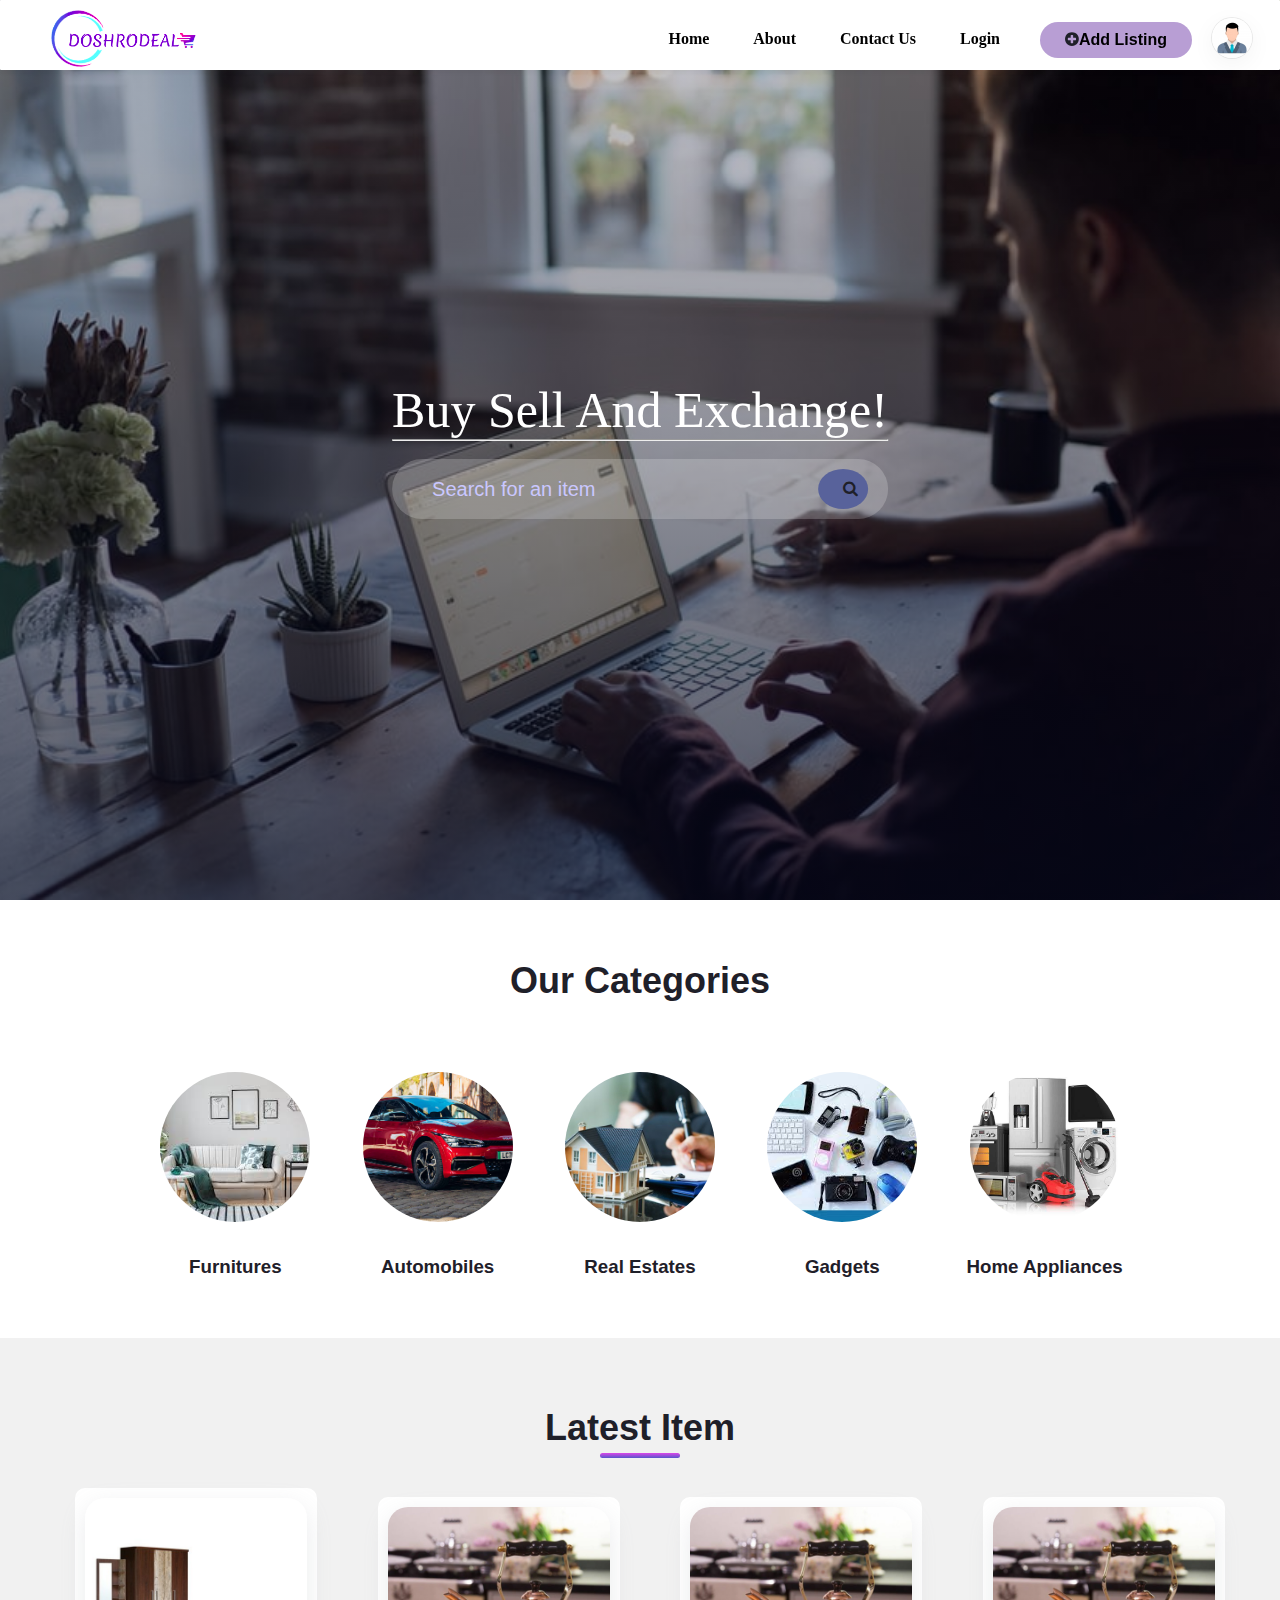
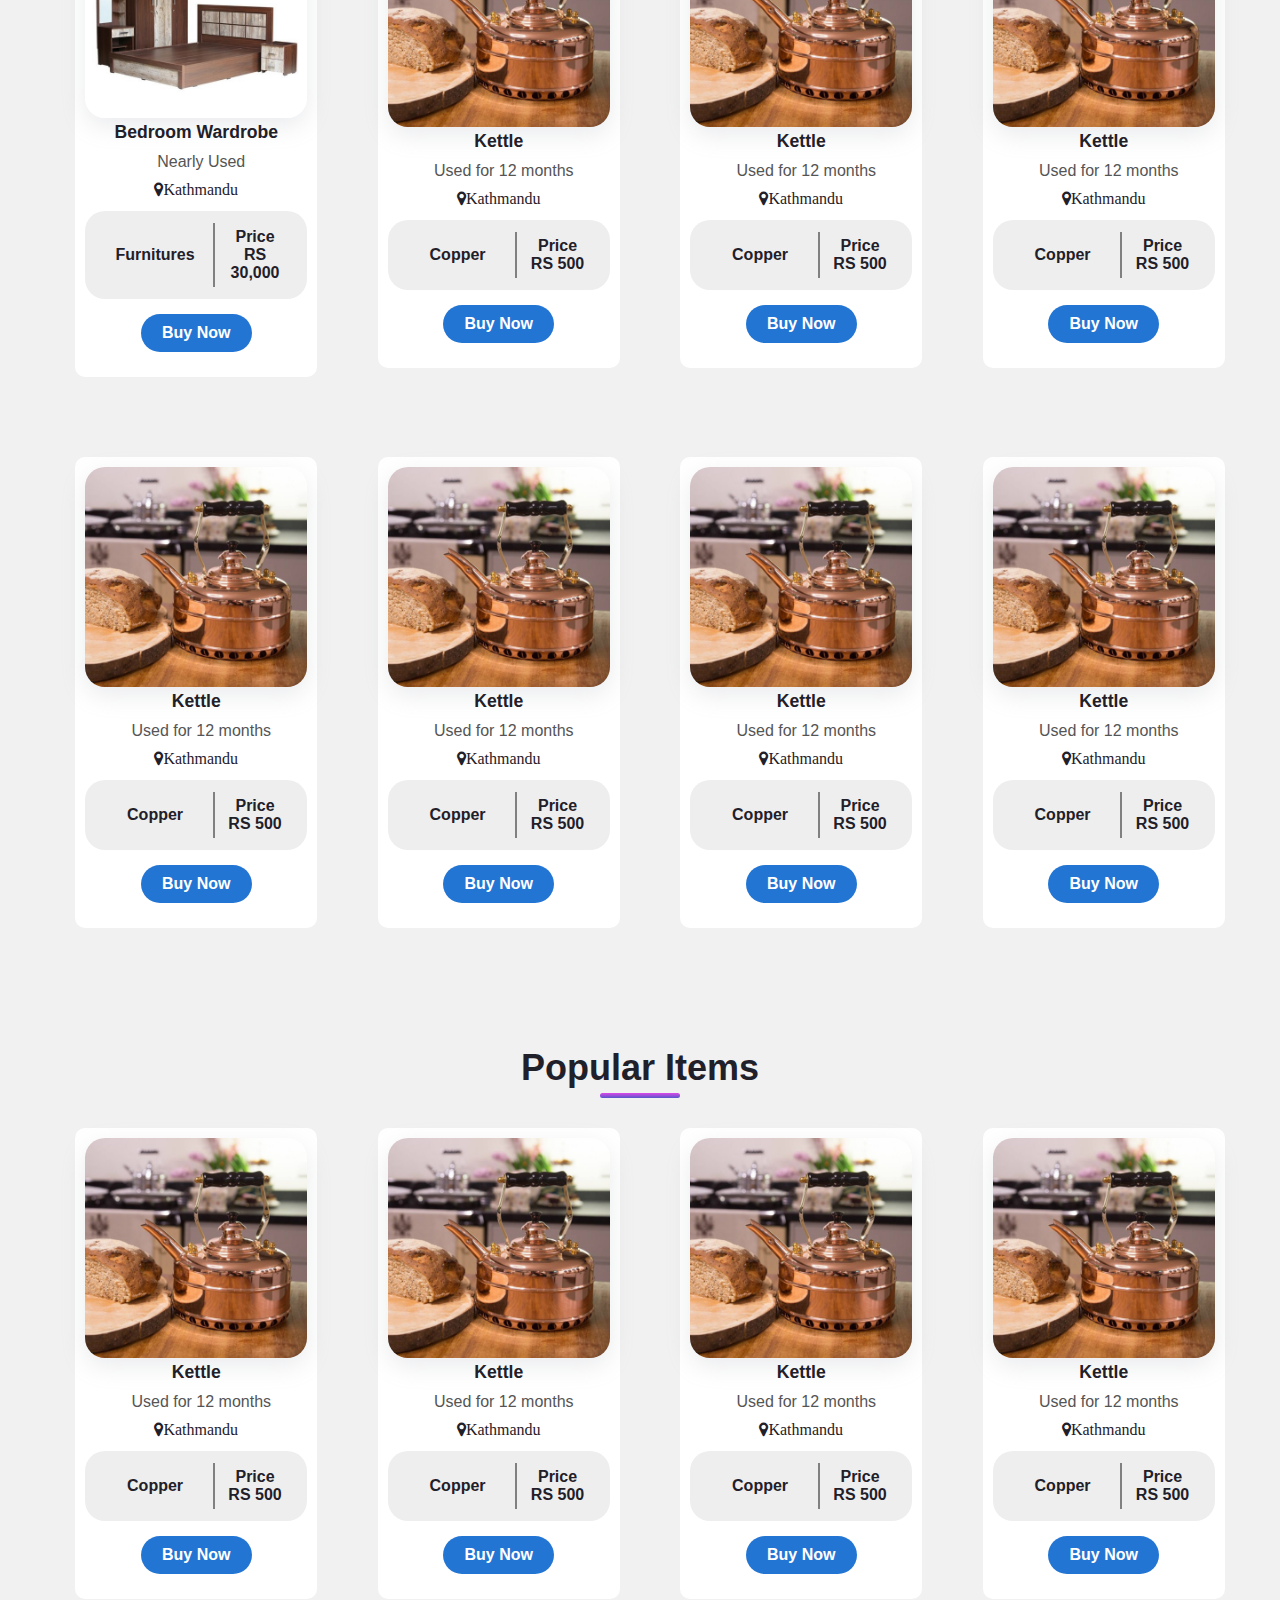
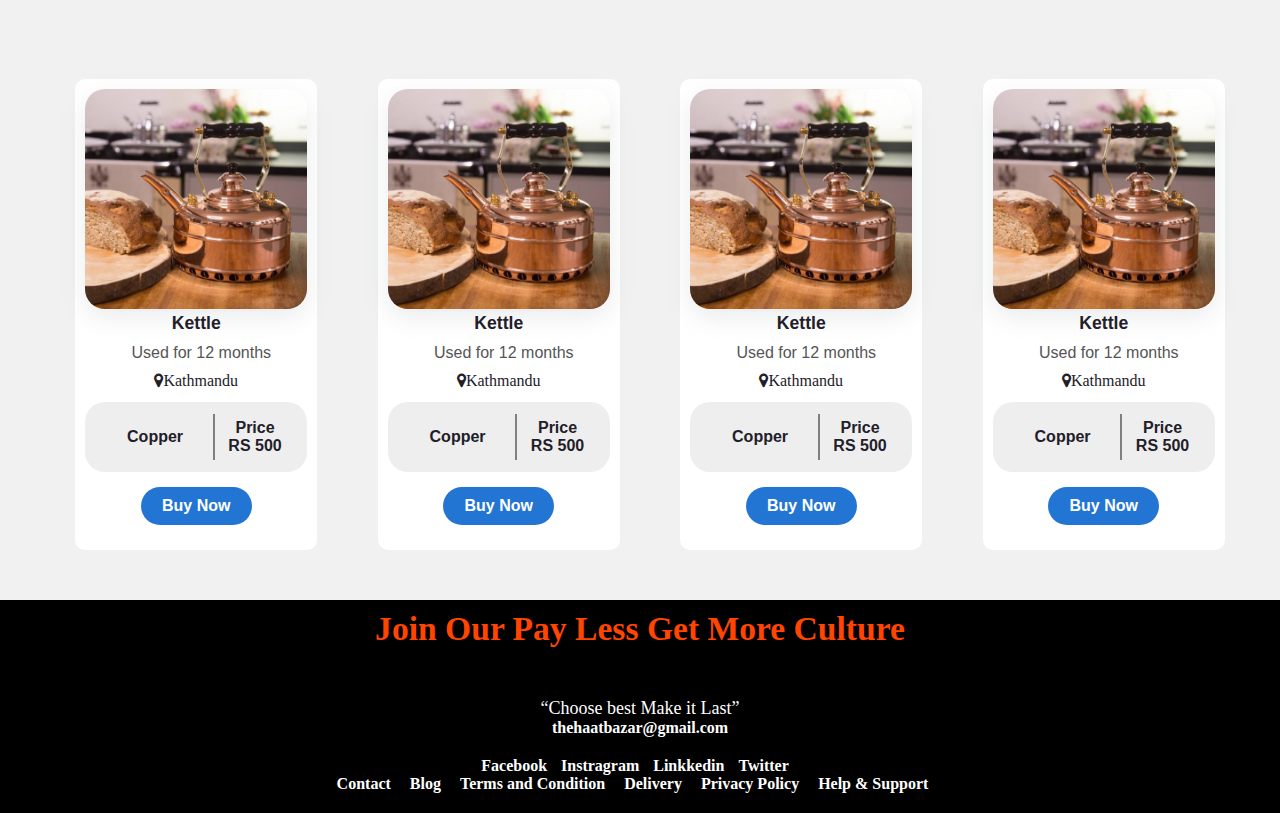
<file: index.html>
<!DOCTYPE html>
<html lang="en">
<head>
    <meta charset="UTF-8">
    <meta http-equiv="X-UA-Compatible" content="IE=edge">
    <meta name="viewport" content="width=device-width, initial-scale=1.0">
    <title>DoshroDeal | Buy and Sell Online</title>
    <link rel="stylesheet" href="./style.css">
    <link rel="stylesheet" href="./login.css">
    <!-- <link rel="stylesheet" href="./login.css"> -->
    <link rel="stylesheet" href="https://stackpath.bootstrapcdn.com/font-awesome/4.7.0/css/font-awesome.min.css">
    
    

</head>
<body>
    
    <!-- Navigation Bar -->
    <header>

        <a href="index.html" class="logo"><img src="images/Screenshot from 2022-04-08 23-38-46.png" alt="logo " class="logo"></a>
       
        <nav>
            <ul class="nav-links">
                <li><a href="#">Home</a></li>
                <li><a href="about.html">About</a></li>
                <li><a href="">Contact Us

                </a></li>
                <li><a href="login.php">Login</a></li>
            </ul>
        </nav>
        <div class="nav-sell">
        <a href="#" class="cta"> <button><i class="fa fa-plus-circle" aria-hidden="true"></i>Add Listing</button></a>
    </div>
    <div class="nav-profile" id="user-menu">
       <img src="images/6481225432795d8cdf48f0f85800cf66.jpg" alt="">
    </div>
  
    </header>

<!-- user profile side-bar start-->
<div class="side-bar">
    <div id="close-side-bar"> 
        <i class="fa fa-times"  ></i>
    </div>
    <div class="user">
        <img src="images/6481225432795d8cdf48f0f85800cf66.jpg" alt="">
        <h3>User 1</h3>
        <div class="user-navbar">
            <a href=""><i class="fa fa-angle-right" aria-hidden="true"></i>Dash board</a>
            <a href=""><i class="fa fa-angle-right" aria-hidden="true"></i>My Listing</a>
            <a href=""><i class="fa fa-angle-right" aria-hidden="true"></i>Edit Profile</a>
            <a href=""><i class="fa fa-angle-right" aria-hidden="true"></i>Log Out&nbsp;&nbsp;&nbsp;&nbsp;&nbsp;</a>
           




        </div>

    </div>
</div>



<!-- user profile side-bar end-->

   <!-- search bar -->
    <section class="search">
        <div class="search-bar">
          <h1 data-text="Buy Sell And Exchange!">Buy Sell And Exchange!<hr></h1><br>
          
          
          
          
            <form action="https://www.google.com/search" class="search-input">
                <input type="text" name="" id="" placeholder="Search for an item
                " autofocus>
                <button type="submit"><i class="fa fa-search"></i></button>
            </form>
        </div>
</section>
        <!-- categories section -->
    <section class="categories">
    <h2 >Our Categories</h2>
    <div class="cat-row">
        <div class="cat-col">
            <img src="images/furniture.jpeg" alt="">
            <h3>Furnitures</h3>
        </div>
        <div class="cat-col">
            <img src="images/automobile.jpeg" alt="">
            <h3>Automobiles</h3>
        </div>
        <div class="cat-col">
            <img src="images/real-estate-business-compressor.jpg" alt="">
            <h3>Real Estates</h3>
        </div>
        <div class="cat-col">
            <img src="images/gadgets.jpeg" alt="">
            <h3>Gadgets</h3>
        </div>
        <div class="cat-col">
            <img src="images/appliances.jpg" alt="">
            <h3>Home Appliances</h3>
        </div>
    </div>
    </section>
  

    <!-- Lastest One Section -->
    
    <section class="container">
        <h2 class="title">Latest Item</h2>
        <div class="row">
            <div class="col">
                <div class="img-bar">
                   <a href="product-details.html"><img src="./images/bed.jpg" alt=""></a> 
                </div>
                <div class="description-bar">

                    <div class="pet-name">Bedroom Wardrobe</div>
                    <div class="about-wrapper">
                       <div class="condition"><p>Nearly Used</p></div> 
                        <div class="loaction"><i class="fa fa-map-marker" aria-hidden="true">Kathmandu</i>
                        </div>
                        <!-- <div> 0.8 kg</div> -->
                    </div>
                </div>
                <div class="bottom-bar">
                    <div class="breed-bar">
                        <div>Furnitures</div>
                    </div>
                    <div class="price-bar">Price
                        <div>RS 30,000</div>
                    </div>
                </div>
                <div class="buy-bar"><a href="product-details.html" style="color: white;">Buy Now</a></div>
            </div>
           
            <div class="col">
                <div class="img-bar">
                  <a href="product-details.html"> <img src="./images/copper.jpg" alt=""></a>
                </div>
                <div class="description-bar">

                    <div class="pet-name">Kettle </div>
                    <div class="about-wrapper">
                       <div class="condition"><p>Used for 12 months</p></div> 
                        <div class="loaction"><i class="fa fa-map-marker" aria-hidden="true">Kathmandu</i>
                        </div>
                        <!-- <div> 0.8 kg</div> -->
                    </div>
                </div>
                <div class="bottom-bar">
                    <div class="breed-bar">
                        <div>Copper</div>
                    </div>
                    <div class="price-bar">Price
                        <div>RS 500</div>
                    </div>
                </div>
                <div class="buy-bar"><a href="product-details.html" style="color: white;">Buy Now</a></div>
            </div>
           
            <div class="col">
                <div class="img-bar">
                    <img src="./images/copper.jpg" alt="">
                </div>
                <div class="description-bar">

                    <div class="pet-name">Kettle </div>
                    <div class="about-wrapper">
                       <div class="condition"><p>Used for 12 months</p></div> 
                        <div class="loaction"><i class="fa fa-map-marker" aria-hidden="true">Kathmandu</i>
                        </div>
                        <!-- <div> 0.8 kg</div> -->
                    </div>
                </div>
                <div class="bottom-bar">
                    <div class="breed-bar">
                        <div>Copper</div>
                    </div>
                    <div class="price-bar">Price
                        <div>RS 500</div>
                    </div>
                </div>
                <div class="buy-bar"><a href="login.html" style="color: white;">Buy Now</a></div>
            </div>
           
            <div class="col">
                <div class="img-bar">
                    <img src="./images/copper.jpg" alt="">
                </div>
                <div class="description-bar">

                    <div class="pet-name">Kettle </div>
                    <div class="about-wrapper">
                       <div class="condition"><p>Used for 12 months</p></div> 
                        <div class="loaction"><i class="fa fa-map-marker" aria-hidden="true">Kathmandu</i>
                        </div>
                        <!-- <div> 0.8 kg</div> -->
                    </div>
                </div>
                <div class="bottom-bar">
                    <div class="breed-bar">
                        <div>Copper</div>
                    </div>
                    <div class="price-bar">Price
                        <div>RS 500</div>
                    </div>
                </div>
                <div class="buy-bar"><a href="login.html" style="color: white;">Buy Now</a></div>
            </div>
            <div class="col">
                <div class="img-bar">
                    <img src="./images/copper.jpg" alt="">
                </div>
                <div class="description-bar">

                    <div class="pet-name">Kettle </div>
                    <div class="about-wrapper">
                       <div class="condition"><p>Used for 12 months</p></div> 
                        <div class="loaction"><i class="fa fa-map-marker" aria-hidden="true">Kathmandu</i>
                        </div>
                        <!-- <div> 0.8 kg</div> -->
                    </div>
                </div>
                <div class="bottom-bar">
                    <div class="breed-bar">
                        <div>Copper</div>
                    </div>
                    <div class="price-bar">Price
                        <div>RS 500</div>
                    </div>
                </div>
                <div class="buy-bar"><a href="login.html" style="color: white;">Buy Now</a></div>
            </div>
           
           
            <div class="col">
                <div class="img-bar">
                    <img src="./images/copper.jpg" alt="">
                </div>
                <div class="description-bar">

                    <div class="pet-name">Kettle </div>
                    <div class="about-wrapper">
                       <div class="condition"><p>Used for 12 months</p></div> 
                        <div class="loaction"><i class="fa fa-map-marker" aria-hidden="true">Kathmandu</i>
                        </div>
                        <!-- <div> 0.8 kg</div> -->
                    </div>
                </div>
                <div class="bottom-bar">
                    <div class="breed-bar">
                        <div>Copper</div>
                    </div>
                    <div class="price-bar">Price
                        <div>RS 500</div>
                    </div>
                </div>
                <div class="buy-bar"><a href="login.html" style="color: white;">Buy Now</a></div>
            </div>
            <div class="col">
                <div class="img-bar">
                    <img src="./images/copper.jpg" alt="">
                </div>
                <div class="description-bar">

                    <div class="pet-name">Kettle </div>
                    <div class="about-wrapper">
                       <div class="condition"><p>Used for 12 months</p></div> 
                        <div class="loaction"><i class="fa fa-map-marker" aria-hidden="true">Kathmandu</i>
                        </div>
                        <!-- <div> 0.8 kg</div> -->
                    </div>
                </div>
                <div class="bottom-bar">
                    <div class="breed-bar">
                        <div>Copper</div>
                    </div>
                    <div class="price-bar">Price
                        <div>RS 500</div>
                    </div>
                </div>
                <div class="buy-bar"><a href="login.html" style="color: white;">Buy Now</a></div>
            </div>
            <div class="col">
                <div class="img-bar">
                    <img src="./images/copper.jpg" alt="">
                </div>
                <div class="description-bar">

                    <div class="pet-name">Kettle </div>
                    <div class="about-wrapper">
                       <div class="condition"><p>Used for 12 months</p></div> 
                        <div class="loaction"><i class="fa fa-map-marker" aria-hidden="true">Kathmandu</i>
                        </div>
                        <!-- <div> 0.8 kg</div> -->
                    </div>
                </div>
                <div class="bottom-bar">
                    <div class="breed-bar">
                        <div>Copper</div>
                    </div>
                    <div class="price-bar">Price
                        <div>RS 500</div>
                    </div>
                </div>
                <div class="buy-bar"><a href="login.html" style="color: white;">Buy Now</a></div>
            </div>            
        </div>     
    </section>


    <!-- Popular Items -->
    <section class="container">
        <h2 class="title">Popular Items</h2>
        <div class="row">
            <div class="col">
                <div class="img-bar">
                    <img src="./images/copper.jpg" alt="">
                </div>
                <div class="description-bar">

                    <div class="pet-name">Kettle </div>
                    <div class="about-wrapper">
                       <div class="condition"><p>Used for 12 months</p></div> 
                        <div class="loaction"><i class="fa fa-map-marker" aria-hidden="true">Kathmandu</i>
                        </div>
                        <!-- <div> 0.8 kg</div> -->
                    </div>
                </div>
                <div class="bottom-bar">
                    <div class="breed-bar">
                        <div>Copper</div>
                    </div>
                    <div class="price-bar">Price
                        <div>RS 500</div>
                    </div>
                </div>
                <div class="buy-bar"><a href="login.html" style="color: white;">Buy Now</a></div>
            </div>
           
            <div class="col">
                <div class="img-bar">
                    <img src="./images/copper.jpg" alt="">
                </div>
                <div class="description-bar">

                    <div class="pet-name">Kettle </div>
                    <div class="about-wrapper">
                       <div class="condition"><p>Used for 12 months</p></div> 
                        <div class="loaction"><i class="fa fa-map-marker" aria-hidden="true">Kathmandu</i>
                        </div>
                        <!-- <div> 0.8 kg</div> -->
                    </div>
                </div>
                <div class="bottom-bar">
                    <div class="breed-bar">
                        <div>Copper</div>
                    </div>
                    <div class="price-bar">Price
                        <div>RS 500</div>
                    </div>
                </div>
                <div class="buy-bar"><a href="login.html" style="color: white;">Buy Now</a></div>
            </div>
           
            <div class="col">
                <div class="img-bar">
                    <img src="./images/copper.jpg" alt="">
                </div>
                <div class="description-bar">

                    <div class="pet-name">Kettle </div>
                    <div class="about-wrapper">
                       <div class="condition"><p>Used for 12 months</p></div> 
                        <div class="loaction"><i class="fa fa-map-marker" aria-hidden="true">Kathmandu</i>
                        </div>
                        <!-- <div> 0.8 kg</div> -->
                    </div>
                </div>
                <div class="bottom-bar">
                    <div class="breed-bar">
                        <div>Copper</div>
                    </div>
                    <div class="price-bar">Price
                        <div>RS 500</div>
                    </div>
                </div>
                <div class="buy-bar"><a href="login.html" style="color: white;">Buy Now</a></div>
            </div>
           
            <div class="col">
                <div class="img-bar">
                    <img src="./images/copper.jpg" alt="">
                </div>
                <div class="description-bar">

                    <div class="pet-name">Kettle </div>
                    <div class="about-wrapper">
                       <div class="condition"><p>Used for 12 months</p></div> 
                        <div class="loaction"><i class="fa fa-map-marker" aria-hidden="true">Kathmandu</i>
                        </div>
                        <!-- <div> 0.8 kg</div> -->
                    </div>
                </div>
                <div class="bottom-bar">
                    <div class="breed-bar">
                        <div>Copper</div>
                    </div>
                    <div class="price-bar">Price
                        <div>RS 500</div>
                    </div>
                </div>
                <div class="buy-bar"><a href="login.html" style="color: white;">Buy Now</a></div>
            </div>
            <div class="col">
                <div class="img-bar">
                    <img src="./images/copper.jpg" alt="">
                </div>
                <div class="description-bar">

                    <div class="pet-name">Kettle </div>
                    <div class="about-wrapper">
                       <div class="condition"><p>Used for 12 months</p></div> 
                        <div class="loaction"><i class="fa fa-map-marker" aria-hidden="true">Kathmandu</i>
                        </div>
                        <!-- <div> 0.8 kg</div> -->
                    </div>
                </div>
                <div class="bottom-bar">
                    <div class="breed-bar">
                        <div>Copper</div>
                    </div>
                    <div class="price-bar">Price
                        <div>RS 500</div>
                    </div>
                </div>
                <div class="buy-bar"><a href="login.html" style="color: white;">Buy Now</a></div>
            </div>
           
           
            <div class="col">
                <div class="img-bar">
                    <img src="./images/copper.jpg" alt="">
                </div>
                <div class="description-bar">

                    <div class="pet-name">Kettle </div>
                    <div class="about-wrapper">
                       <div class="condition"><p>Used for 12 months</p></div> 
                        <div class="loaction"><i class="fa fa-map-marker" aria-hidden="true">Kathmandu</i>
                        </div>
                        <!-- <div> 0.8 kg</div> -->
                    </div>
                </div>
                <div class="bottom-bar">
                    <div class="breed-bar">
                        <div>Copper</div>
                    </div>
                    <div class="price-bar">Price
                        <div>RS 500</div>
                    </div>
                </div>
                <div class="buy-bar"><a href="login.html" style="color: white;">Buy Now</a></div>
            </div>
            <div class="col">
                <div class="img-bar">
                    <img src="./images/copper.jpg" alt="">
                </div>
                <div class="description-bar">

                    <div class="pet-name">Kettle </div>
                    <div class="about-wrapper">
                       <div class="condition"><p>Used for 12 months</p></div> 
                        <div class="loaction"><i class="fa fa-map-marker" aria-hidden="true">Kathmandu</i>
                        </div>
                        <!-- <div> 0.8 kg</div> -->
                    </div>
                </div>
                <div class="bottom-bar">
                    <div class="breed-bar">
                        <div>Copper</div>
                    </div>
                    <div class="price-bar">Price
                        <div>RS 500</div>
                    </div>
                </div>
                <div class="buy-bar"><a href="login.html" style="color: white;">Buy Now</a></div>
            </div>
            <div class="col">
                <div class="img-bar">
                    <img src="./images/copper.jpg" alt="">
                </div>
                <div class="description-bar">

                    <div class="pet-name">Kettle </div>
                    <div class="about-wrapper">
                       <div class="condition"><p>Used for 12 months</p></div> 
                        <div class="loaction"><i class="fa fa-map-marker" aria-hidden="true">Kathmandu</i>
                        </div>
                        <!-- <div> 0.8 kg</div> -->
                    </div>
                </div>
                <div class="bottom-bar">
                    <div class="breed-bar">
                        <div>Copper</div>
                    </div>
                    <div class="price-bar">Price
                        <div>RS 500</div>
                    </div>
                </div>
                <div class="buy-bar"><a href="login.html" style="color: white;">Buy Now</a></div>
            </div>            
        </div>     
    </section>




<!-- footer -->
<section class="footer">
<div style="background-color: black;">
    <div class="footer-bar">
        Join Our Pay Less Get More Culture
    </div>
    <p style="text-align: center; font-size: large; font: bolder; color: white; ">“Choose best Make it Last”</p>
    <a href="mailto: abc@example.com" class="d-flex justify-center" style="color: white;">thehaatbazar@gmail.com </a>


    <div class="footer-item">
        <div class="d-flex justify-center  align-center ">

            <a href="facebook.com" style="color: white; padding-right: 10px; ">Facebook</a>

            <a href="facebook.com" style="color: white; padding-right: 10px; ">Instragram</a>
            <a href="facebook.com" style="color: white; padding-right: 10px; ">Linkkedin</a>
            <a href="facebook.com" style="color: white; padding-right: 10px; ">Twitter</a>
        </div>

        <div class="d-flex justify-center  mg-t-10">


            <a href="contact.com" style="padding-right: 15px; color: white;" class="font-black">Contact </a>



            <a href="blog.com" style="padding-right: 15px; color: white;" class="font-black">Blog</a>

            <a href="medication.com" style="padding-right: 15px; color: white;" class="font-black">Terms and Condition</a>

            <a href="delivery.com" style="padding-right: 15px; color: white;" class="font-black">Delivery</a>
            <a href="delivery.com" style="padding-right: 15px; color: white;" class="font-black">Privacy Policy</a>
            <a href="delivery.com" style="padding-right: 15px; color: white;" class="font-black">Help & Support</a>
        </div>


    </div>
</div>
</section>
<script src="usermenu.js"></script>
</body>
</html>
</file>
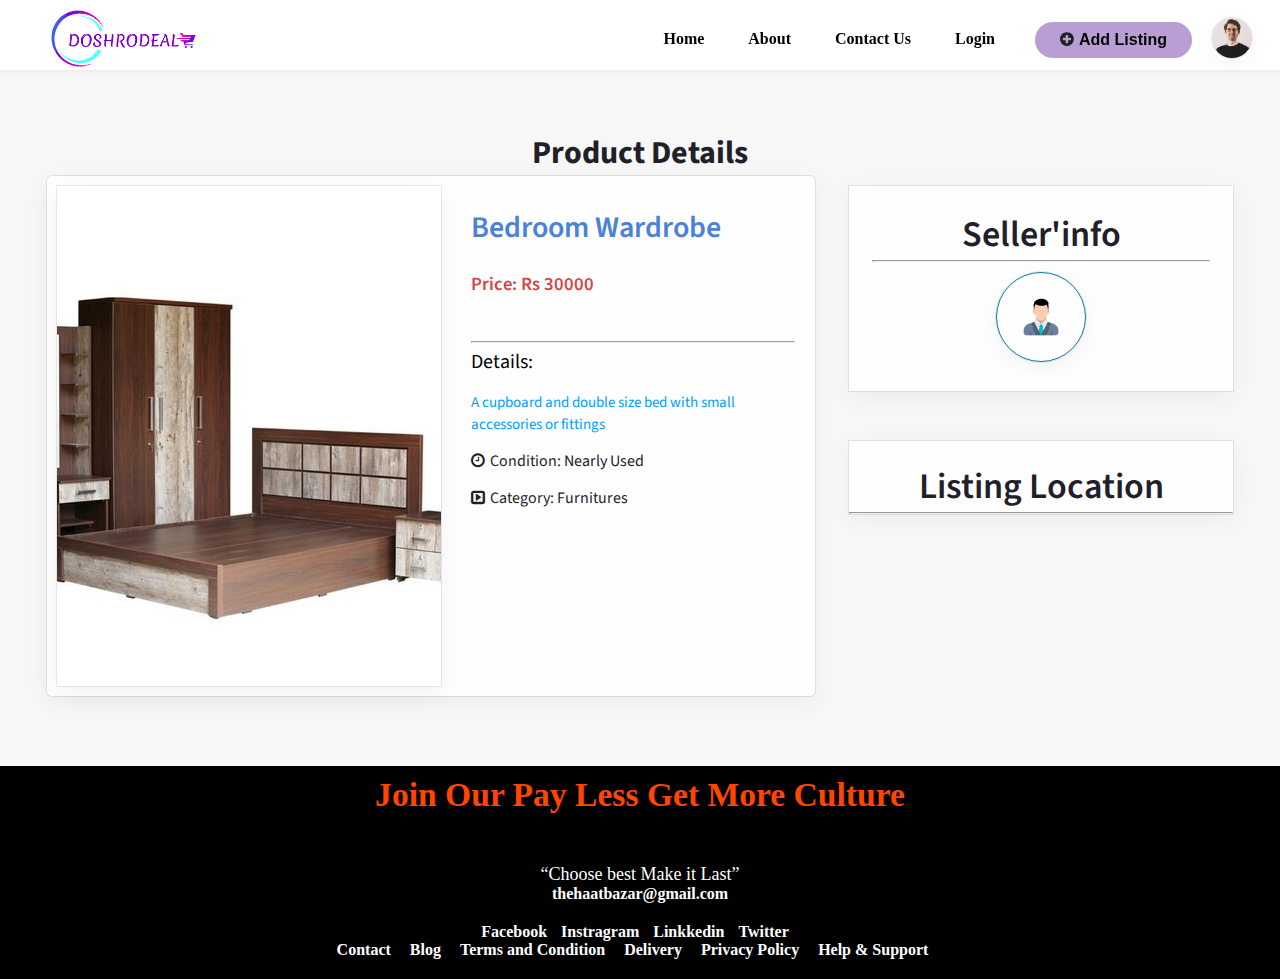
<file: product-details.html>
<!DOCTYPE html>
<html lang="en">

<head>
    <meta charset="UTF-8">
    <meta http-equiv="X-UA-Compatible" content="IE=edge">
    <meta name="viewport" content="width=device-width, initial-scale=1.0">
    <title>Product Details</title>
    <link rel="stylesheet" href="style.css">
    <link rel="stylesheet" href="product-details.css">
    <link rel="stylesheet" href="https://stackpath.bootstrapcdn.com/font-awesome/4.7.0/css/font-awesome.min.css">

</head>

<body>

    <!-- Navigation Bar -->
    <header>

        <a href="index.html" class="logo"><img src="images/Screenshot from 2022-04-08 23-38-46.png" alt="logo " class="logo"></a>

        <nav>
            <ul class="nav-links">
                <li><a href="#">Home</a></li>
                <li><a href="">About</a></li>
                <li><a href="">Contact Us

                </a></li>
                <li><a href="login.html">Login</a></li>
            </ul>
        </nav>
        <div class="nav-sell">
            <a href="#" class="cta"> <button><i class="fa fa-plus-circle" aria-hidden="true"></i>Add Listing</button></a>
        </div>
        <div class="nav-profile">
            <a href=""><img src="images/download.jpeg" alt=""></a>
        </div>

    </header>

    <!-- Product Details -->
    <section class="product">
        <h1>Product Details</h1>
        <div class="row-1">
            <div class="col-1">
                <img src="images/bed.jpg" alt="">
                <div class="details">
                    <h2>Bedroom Wardrobe</h2>
                    <br>
                    <h3>Price: Rs<span id="price"> 30000</span></h3><br><br>
                    <hr>
                    <h4>Details:</h4>
                    <p> <span id="description"> A cupboard and double size bed with small accessories or fittings </span></p>

                    <p> <i class="fa fa-clock-o" aria-hidden="true"></i>Condition: <span id="condition">Nearly Used</span></p>
                    <p><i class="fa fa-caret-square-o-right" aria-hidden="true"></i>Category: <span id="#category">Furnitures</span></p>




                </div>


            </div>
            <div class="col-2">
                <div class="seller-info">
                    <h2>Seller'info</h2>
                    <hr>
                    <img src="images/6481225432795d8cdf48f0f85800cf66.jpg" alt="">
                </div>
                <div class="seller-location">
                    <h2>Listing Location</h2>
                    <hr>
                </div>

            </div>
        </div>

    </section>





    <!-- footer -->
    <section class="footer">
        <div style="background-color: black;">
            <div class="footer-bar">
                Join Our Pay Less Get More Culture
            </div>
            <p style="text-align: center; font-size: large; font: bolder; color: white; ">“Choose best Make it Last”</p>
            <a href="mailto: abc@example.com" class="d-flex justify-center" style="color: white;">thehaatbazar@gmail.com </a>


            <div class="footer-item">
                <div class="d-flex justify-center  align-center ">

                    <a href="facebook.com" style="color: white; padding-right: 10px; ">Facebook</a>

                    <a href="facebook.com" style="color: white; padding-right: 10px; ">Instragram</a>
                    <a href="facebook.com" style="color: white; padding-right: 10px; ">Linkkedin</a>
                    <a href="facebook.com" style="color: white; padding-right: 10px; ">Twitter</a>
                </div>

                <div class="d-flex justify-center  mg-t-10">


                    <a href="contact.com" style="padding-right: 15px; color: white;" class="font-black">Contact </a>



                    <a href="blog.com" style="padding-right: 15px; color: white;" class="font-black">Blog</a>

                    <a href="medication.com" style="padding-right: 15px; color: white;" class="font-black">Terms and Condition</a>

                    <a href="delivery.com" style="padding-right: 15px; color: white;" class="font-black">Delivery</a>
                    <a href="delivery.com" style="padding-right: 15px; color: white;" class="font-black">Privacy Policy</a>
                    <a href="delivery.com" style="padding-right: 15px; color: white;" class="font-black">Help & Support</a>
                </div>


            </div>
        </div>
    </section>
</body>

</html>
</file>
<file: style.css>
*{
    margin:0;
    padding: 0;
    color: rgb(31, 32, 41);
    box-sizing: border-box;
   

}
/*navigation bar*/
li,a,button{
    font-weight: 550;
    font-size: 16px;
    color: black;
    text-decoration: none;
    
}
header{
    display: flex;
    justify-content: right;
    align-items: center;
    padding: 30px 10%;
    padding-top: 40px;
   border-radius: 1px;
    height: 20px;
    box-shadow: rgba(0, 0, 0, 0.04) 0px 3px 5px;;
   position: fixed;
   top: 0;
   width: 100%;
   z-index: 1;
   background-color: #fff
   ;
   
}
.logo{
    cursor: pointer;
   width: 150px;
   margin-left: -40px;
  
    margin-right: auto;
}
.nav-links{
    list-style: none;
    margin-right: -40px;
}
.nav-links li{
    display: inline-block;
    padding: 0px 20px;

}
.nav-links  li::after{
    content: '';
    width: 0%;
    height: 2px;
    background: #ae00ff;
    display: block;
    margin: auto;
    transition:0.5s;
}
.nav-links li:hover::after{
width: 100%;
}
.nav-links li a{
    transition: all 0.3s ease 0s;
}
.nav-links li a:hover{
color: rgb(95, 0, 158);
}
button{
    padding: 9px 25px;
    background-color: rgb(184, 158, 212);
    border: none;
    border-radius: 50px;
    cursor: pointer;
    transition: all 0.3s ease 0s;
    margin-left: 20px;

}
button:hover{
    background-color: rgba( 0,136,169,0.8);
}
.nav-sell{
    margin-left: 40px;
    margin-right: -40px;
}
.nav-profile{
   
    margin-left: 60px;
    margin-right: -100px;
}
.nav-profile img{
    box-shadow: rgba(0, 0, 0, 0.05) 0px 6px 24px 0px, rgba(0, 0, 0, 0.08) 0px 0px 0px 1px;
   
    width: 40px;
    border-radius: 380px;
    height: 40px;
    object-fit: cover;
    padding: auto;
   
}


/* search bar section */
.search{
    min-height: 100vh;
    width: 100%;
    background-image:linear-gradient(rgba(4,9,30,0.2),rgba(4,9,30,0.7)),url(images/f.jpeg);
    background-size: cover;
    background-position: center;
    position: relative;  

}
.search-bar{
    position: absolute;
    top: 50%;
    left: 50%;
    transform: translate(-50%,-50%);
    text-align: center;
    

}
.search-bar h1{
    color: white;
    font-size: 50px;
    font-weight: 100;
    color: transparent;
}
.search-bar h1::before{
    content: attr(data-text);
    position: absolute;
    top: 0;
    left: 0;
    width: 100%;
    height: 100%;
    color: rgb(255, 255, 255);
   overflow: hidden;
   
 
    animation: typing 10s steps(21) infinite;
    white-space: nowrap;

}
@keyframes typing{
    0%{width: 0%;}
    50%{width: 100%;}
    100%{width: 0%;}
   
}
.search-input{
    width: 100%;
    max-width: 700px;
    height: 60px;
    background-color: rgba(255,255,255,0.2);
    display: flex;
    align-items: center;
    border-radius: 60px;
    padding: 10px 20px;
    
}
.search-input input{
    background: transparent;
    flex: 1;
    width: 100%;
    border: 0;
    outline: none;
    font-size: 20px;
    padding: 24px 20px;
    color: #000000;
   
}
::placeholder{
    color: #cac7ff;
}

.search-input button{
    border: 0;
    border-radius: 50%;
    width: 50px;
    height: 40px;
    background: #58629b;
    cursor: pointer;
}


/* categories section */
.categories{
    
    width: 80%;
    padding-top: 60px;
    padding-bottom: 60px;
    margin: auto;
    text-align: center;
    font-family: 'Poppins', sans-serif;
}
 h2{
    font-size: 36px;
    font-weight: 600;
}
.title{
    text-align: center;
    margin: 0 auto;
    position: relative;
    line-height: 60px;
}
.title::after{
    content: '';
    background:linear-gradient(rgba(210, 0, 230, 0.7),rgba(21, 19, 185, 0.7));
    width: 80px;
    height: 5px;
    border-radius: 5px;
    position: absolute;
    bottom: 0;
    left: 50%;
    transform: translateX(-50%);
}
.cat-row{
    display: flex;
    justify-content: space-evenly;
    padding-top: 40px;
}


.cat-col img{
    width: 150px;
    border-radius: 380px;
    height: 150px;
    object-fit: cover;
    padding: auto;
   margin: 30px 20px;
}
.cat-col img:hover{
    transform: translateY(-10px);
    box-shadow: rgba(255, 255, 255, 0.1) 0px 1px 1px 0px inset, rgba(50, 50, 93, 0.25) 0px 50px 100px -20px, rgba(0, 0, 0, 0.3) 0px 30px 60px -30px;
    transition:all 0.10s ease 0s;
}
h3{
    text-align: center;
    font-weight: 590;
   
}
/* latest item */
.container{
    background-color: #f1f1f1;
    padding-top: 60px;
    margin: auto;
    padding-left: 25px;
    padding-right: 25px;
    text-align: center;
    font-family: 'Poppins', sans-serif;
}
.row{
    
    margin-left: 20px;
    display: flex;
    align-items: center;
    flex-wrap: wrap;
    justify-content: space-around;
    
}
.col{
    margin: 30px;
    flex-basis: 20%;
    padding: 10px;
    /* width: 80%; */
    background-color: white;
    font-weight: 400;
    border-radius: 10px;
    margin-bottom: 50px;
    transition: transform 0.5s;
}

.col img{
    width: 100%;
    height: 220px;

    border-radius: 20px;
    object-fit: cover;
    box-shadow: rgba(149, 157, 165, 0.2) 0px 8px 24px;

}
.col img:hover{
    transform: translateY(-5px);
    transition: 1s;
    box-shadow: rgba(149, 157, 165, 0.2) 0px 8px 24px;

}
h4{
    color: #555;
    font-weight: normal;
}
.col p{
    margin-left: 10px;
    color: #555;
}
.bottom-bar {
    padding: 12px;
    display: flex;
    flex-direction: row;
    justify-content: space-evenly;
    align-items: center;
    background-color: #eeeeee;
    border-radius: 20px;
    margin-top: 12px;
}
.pet-name {
    font-weight: bold;
    font-size: 1.1em;
    text-align: center;
    text-decoration: none;
}
.condition{
    margin-bottom: 10px;
    flex-direction: row;
}

.about-wrapper {
    margin: 10px auto 10px auto;
    display: flex;
    flex-direction: column;
    justify-content: center;
    /* border-top: 1px solid silver; */
    
}
.breed-bar {
    flex: 3;
    font-weight: bold;
    padding: 5px;
}

.location {
    margin-top: 30px;
    flex-direction: row;
}

.price-bar {
    flex: 2;
    font-weight: bold;
    padding: 5px;
    border-left: 2px solid gray;
}

.buy-bar {
    text-align: center;
    background-color: rgb(35, 117, 211);
    font-weight: bold;
    padding: 10px 0 10px 0;
    width: 50%;
   
    margin: 15px auto 15px auto;
    cursor: pointer;
    border-radius: 20px;
    color: white;
}

/* footer */
.footer-bar {
    font-size: 2.1em;
    font-weight: bolder;
    color: orangered;
    text-align: center;
    padding: 10px 10px;
    margin: 40px 40px;
    border-radius: 50px;
    margin-top: -0px;
    align-self: center;
}

.footer-item {
    padding: 20px 20px;
}

.image-tag {
    /* justify-content: center; */
    padding-left: 400px;
}

.footer{
    text-align: center;
}
.footer-item>div>img {
    width: 3%;
    border-radius: 360px;
    height: 3%;
    object-fit: cover;
    padding-left: 15px;
}

.blog-tag {
    padding-top: 30px;
    text-decoration: none;
}

.blog-tag>a:hover {
    color: orangered;
}

/* user profile side bar section */
.side-bar{
    position: fixed;
    top:0;
    right: -2000px;
    width: 20rem;
    height: 100vh;
    background: rgb(228, 228, 228);;
    z-index: 10000;     
}
.side-bar{
    box-shadow: 0 0 0 100vw rgba(0,0,0,0.4);
}
.user{
    padding-top: 30px;
    background:rgb(255, 255, 255);
    text-align:center;
    
}
.side-bar img{
    height: 9rem;
    width: 9rem;
    border-radius: 50%;
    border: 1rem solid white;
    box-shadow: rgba(149, 157, 165, 0.2) 0px 8px 24px;
    margin-bottom: .5rem;
}
.user h3{
    padding:30px;
    font-size: 1.7rem;
    color: black;

}
.user-navbar{
    background: rgb(228, 228, 228);
    padding: 0px;
    margin: 0px;
}
.user-navbar a{
    display: block;
    padding: 20px 20px;
    font-size: 1.5rem;
    color:#000000
}
.user-navbar a:hover{
    color: blue;
}
.user-navbar .fa{
    padding-right: 15px;
}
#close-side-bar{
    position: absolute;
    top: 1rem; 
    left: 1.5rem;
    font-size: 2rem;
    cursor: pointer;
    color: black;
}
#close-side-bar .fa:hover{
    transform: rotate(180deg);
    transition: 0.5s ease-in;
    color: red;
}
</file>
<file: login.css>
.account-page{
    background: radial-gradient(#fff,#ffd6d6);


}
.form-container{
    background: #fff;
    width: 300px;
    height: 400px;
    position: relative;
    text-align: center;
    padding: 20px 0;
    margin: auto;
    box-shadow: 0 0 20px 0px rgba(0,0,0,0.1);
    overflow: hidden;
}
.form-container span{
    font-weight: bold;
    padding: 0 10px;
    color: #555;
    cursor: pointer;
    width: 100px;
    display: inline-block;

}
.form-btn{
    display: inline-block;

}
.form-container form{
    max-width: 300px;
    padding: 0 20px;
    position: absolute;
    top: 130px;
    transition: transform 1s;
    
}
form input{
    width: 100%;
    height:30px;
    margin: 10px 0;
    padding: 0 10px;
    border: 1px solid #ccc;

}
form .btn{
    width: 100%;
    border:none;
    cursor: pointer;
    margin: 10px 0;
} 

form .btn:focus{
    outline:none;
}
#login-form{
    margin-top: -50px;
    left: -300px;
}
#reg-form{

    left: 0;
}
form a{
    font-size: 12px;
}
#indicator{
    width: 100px;
    border: none;
    background: #ff523b;
    height: 3px;
    margin-top: 8px;
    transform: translateX(100px);
    transition: transform 1s;
}
.account{
    margin: 70px ;
}
</file>
<file: product-details.css>
@import url('https://fonts.googleapis.com/css2?family=Playfair+Display:wght@400;500;600;700&family=Poppins:wght@100;200;300;400;500;600;700&family=Source+Sans+Pro:ital,wght@0,200;0,300;0,400;0,600;0,700;0,900;1,200;1,300;1,400;1,600;1,700;1,900&display=swap');

.product{
    background-color: #f7f7f7;
    padding-top: 130px;
    width: 100%;
    text-align: center;
    font-family: 'Playfair Display', serif;
font-family: 'Poppins', sans-serif;
font-family: 'Source Sans Pro', sans-serif;

   
}


.row-1{
 

    display: flex;
    align-items: flex-start;
    
    justify-content: space-around;
    
}
.col-1{
    border-radius: 5px;
    background-color: rgb(255, 254, 254);
    width: 60%;
    box-shadow: rgba(0, 0, 0, 0.05) 0px 6px 24px 0px, rgba(0, 0, 0, 0.08) 0px 0px 0px 1px;
   margin: 0 20px 70px 40px;
    display: flex;
    flex-direction: row;
    flex-basis: 3;
  
}
.col-1 img{
    width: 50%;
    height: 500px;
    
  margin: 10px;
   box-shadow: rgba(0, 0, 0, 0.05) 0px 6px 24px 0px, rgba(0, 0, 0, 0.08) 0px 0px 0px 1px;

   
    object-fit: cover;
  

}
.col-2{
    width: 30%;
    display: flex;
    align-items: center;
    margin-right: 40px;
  
    margin-bottom: 80px;
  
  
    flex-direction: column;
    justify-content: space-around;
    
   
   
}
.col-2 img{
   
    border: 1px solid rgb(12, 123, 156);
    border-radius: 1px solid black;
    width: 90px;
    border-radius: 380px;
    padding: 20px;
    height: 90px;
    object-fit: cover;
    padding: auto;
    box-shadow: rgba(0, 0, 0, 0.05) 0px 6px 24px 0px, rgba(0, 0, 0, 0.08) 0px 0px 0px 1px;
}
.seller-info{
    background-color: rgb(255, 254, 254);
    width: 100%;
    margin: 10px;
   justify-content: flex-start;
  padding: 23px;
  box-shadow: rgba(0, 0, 0, 0.05) 0px 6px 24px 0px, rgba(0, 0, 0, 0.08) 0px 0px 0px 1px;
    

}
.seller-location{
    width: 100%;
    background-color: rgb(255, 254, 254);
    margin-top: 40px;
   padding-top: 20px;
   box-shadow: rgba(0, 0, 0, 0.05) 0px 6px 24px 0px, rgba(0, 0, 0, 0.08) 0px 0px 0px 1px;

}
.seller-info p{
    margin: 10px;
    color: rgb(143, 63, 63);
}
.details{
    margin-top: 30px;
    margin-left: 20px;
    margin-right: 20px;
    text-align: left;
  
}
.details h2{
    font-size: 30px;
    text-align: left;
    color:rgb(73, 130, 216);
    
}
.details h3{
    color: rgb(214, 68, 68);
    text-align: left;
}
#price{
    color:  rgb(214, 68, 68);
}
#description{
    color: rgb(0, 157, 255);
    font-size: 15px;
}
 h4{
    margin-top: 5px;
    font-size: 20px;
    color: black;
}
.details p{
    color: rgb(43, 36, 36);
    margin-top: 15px;
}
.fa{
    margin-right: 5px;
}

.seller-info button{
    border-radius: 5px;
}
.seller-info img{
    margin-top: 10px;
}
</file>
